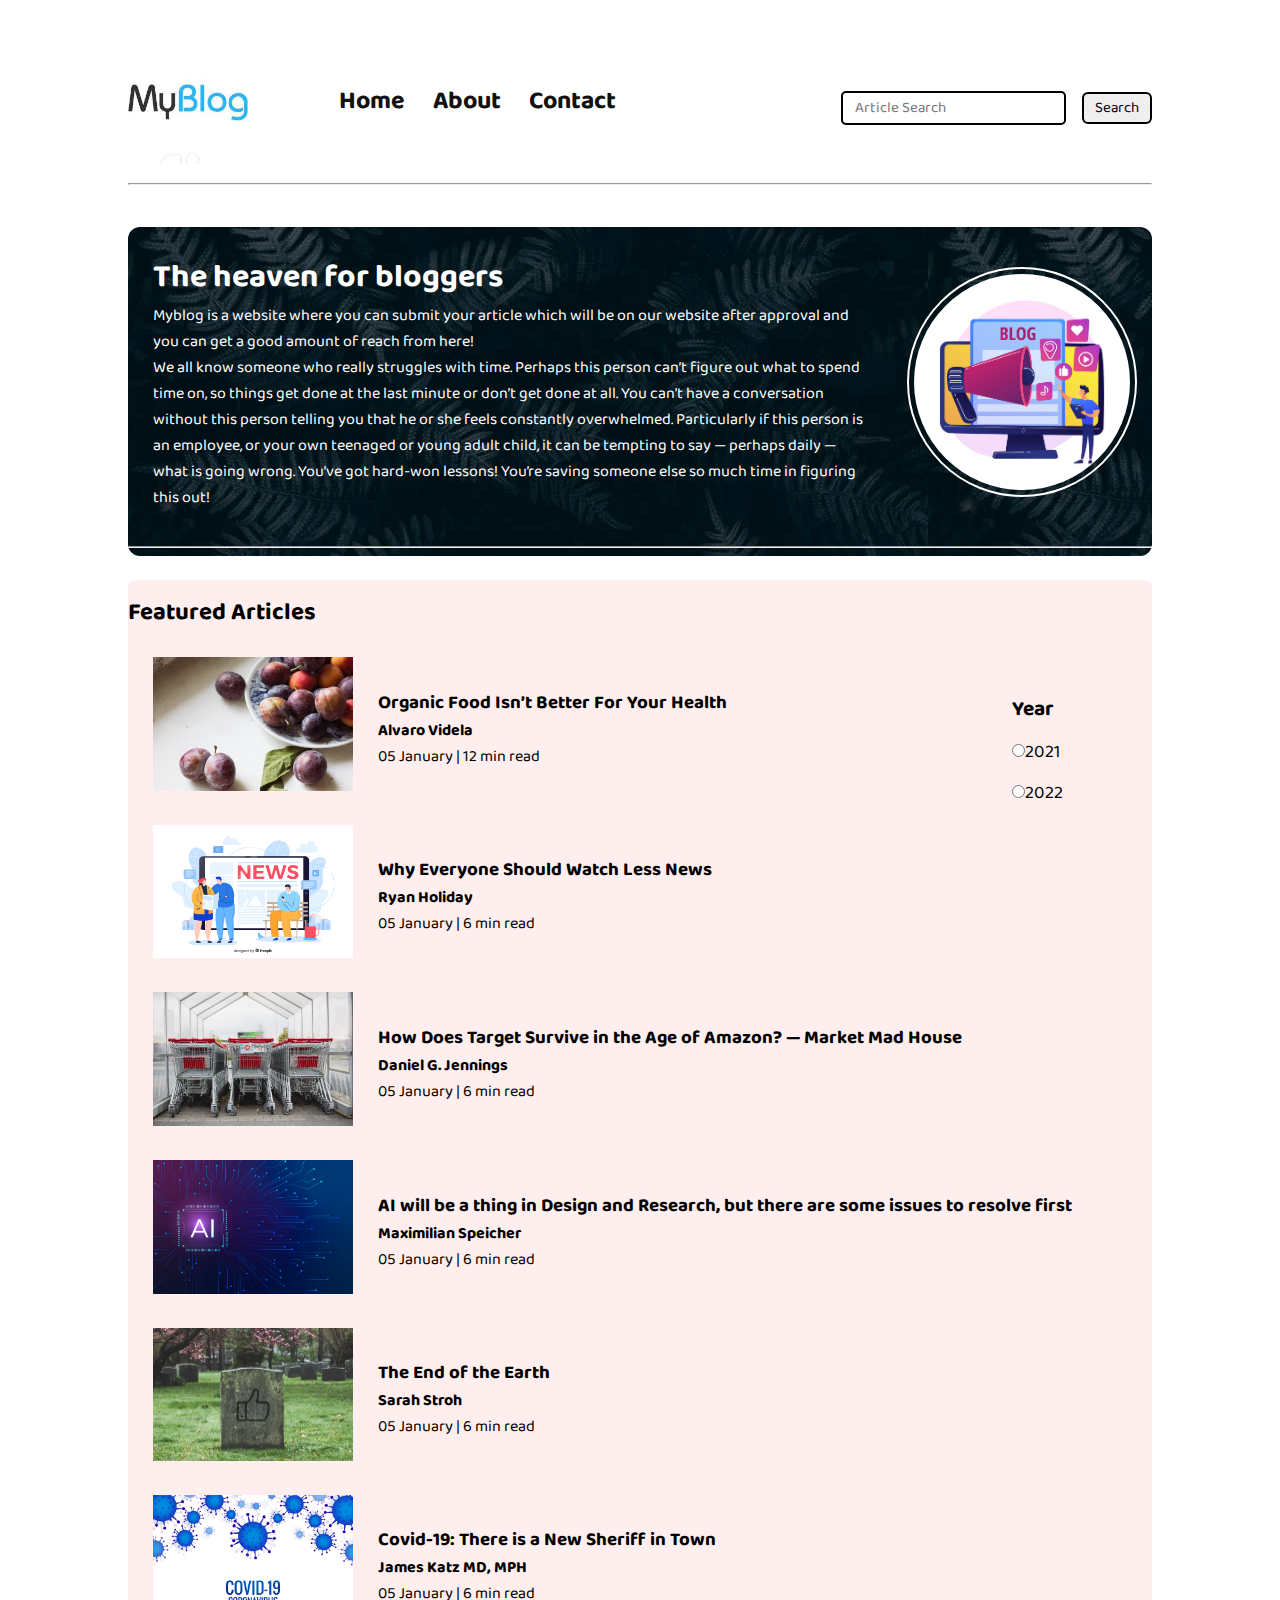
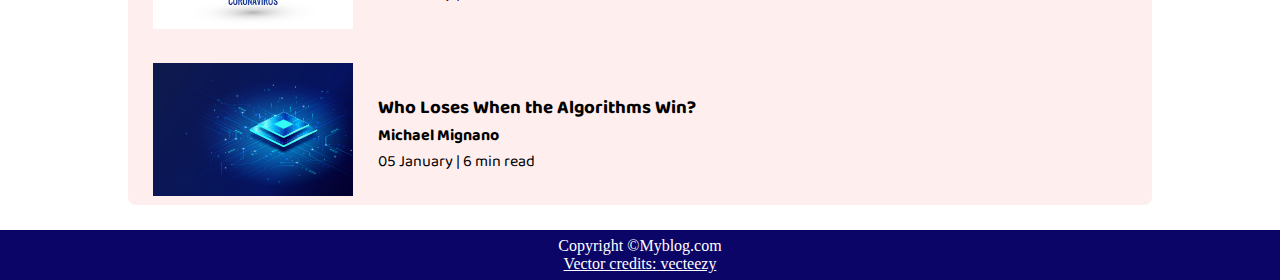
<file: index.html>
<!DOCTYPE html>
<html lang="en">

<head>
    <meta charset="UTF-8">
    <meta http-equiv="X-UA-Compatible" content="IE=edge">
    <meta name="viewport" content="width=device-width, initial-scale=1.0">
    <link rel="stylesheet" href="css/utils.css">
    <link rel="stylesheet" href="css/style.css">
    <link rel="stylesheet" href="css/mobile.css">
    <title>Blog - Heaven Here</title>
</head>

<body>
    <nav class="navigation max-width1 m-auto">
        <div class="nav-left">
            <a href="/">
                <span><img src="img/download.jpeg" width="120px" alt=""></span>
                <ul>
                    <li><a href="/">Home</a></li>
                    <li><a href="#">About</a></li>
                    <li><a href="/contact.html">Contact</a></li>
            </a>
            </ul>
        </div>
        <div class="nav-right">
            <form action="/search.html">
                <input class="form-input" type="text" name="query" placeholder="Article Search">
                <button class="btn">Search</button>
            </form>

        </div>

    </nav>
    <div class="max-width1 m-auto my-2">
        <hr>
    </div>

    <div class="content max-width1 m-auto">

        <div class="content-left">

            <h1>The heaven for bloggers </h1>
            <p>Myblog is a website where you can submit your article which
                will be on our website after approval and you can get a good amount
                of reach from here!</p>
            <p>
                We all know someone who really struggles with time.
                Perhaps this person can’t figure out what to spend
                time on, so things get done at the last minute or don’t
                get done at all. You can’t have a conversation without
                this person telling you that he or she feels constantly overwhelmed.

                Particularly if this person is an employee, or your own
                teenaged or young adult child, it can be tempting to say — perhaps
                daily — what is going wrong. You’ve got hard-won lessons! You’re saving someone
                else so much time in figuring this out!


            </p>
        </div>
        <div class="content-right">
            <img src="img/blog.jpg" alt="Myblog">
        </div>



    </div>
    <div class="max-width1 m-auto">
        <hr>
    </div>
    <div class="home-articles max-width1 m-auto font1">
        <h2>Featured Articles</h2>
        <div class="year-box adjust-year">
            <div>
                <h3>Year</h3>
            </div>

            <div> <input type="radio" name="year" id="">2021</div>

            <div><input type="radio" name="year" id="">2022</div>
        </div>
        <div class="home-article">
            <div class="home-article-img">
                <img src="img/food.jpg" alt="article">
            </div>

            <div class="home-article-content font1">

                <a href="/blogpost.html">
                    <h3>Organic Food Isn’t Better For Your Health</h3>
                </a>

                <h4>Alvaro Videla</h4>
                <span>05 January | 12 min read </span>
            </div>
        </div>

        <div class="home-article">
            <div class="home-article-img">
                <img src="img/news.jpg" alt="article">
            </div>

            <div class="home-article-content font1">
                <a href="/blogpost.html">
                    <h3>Why Everyone Should Watch Less News</h3>
                </a>
                <h4>Ryan Holiday</h4>
                <span>05 January | 6 min read </span>
            </div>
        </div>

        <div class="home-article">
            <div class="home-article-img">
                <img src="img/amazon.jpeg" alt="article">
            </div>

            <div class="home-article-content font1">
                <a href="/blogpost.html">
                    <h3>How Does Target Survive in the Age of Amazon? — Market Mad House</h3>
                </a>
                <h4>Daniel G. Jennings</h4>
                <span>05 January | 6 min read </span>
            </div>
        </div>

        <div class="home-article">
            <div class="home-article-img">
                <img src="img/ai.jpeg" alt="article">
            </div>

            <div class="home-article-content font1">
                <a href="/blogpost.html">
                    <h3>AI will be a thing in Design and Research, but there are some issues to resolve first</h3>
                </a>
                <h4>Maximilian Speicher</h4>
                <span>05 January | 6 min read </span>
            </div>
        </div>

        <div class="home-article">
            <div class="home-article-img">
                <img src="img/end.jpg" alt="article">
            </div>

            <div class="home-article-content font1">
                <a href="/blogpost.html">
                    <h3>The End of the Earth</h3>
                </a>
                <h4>Sarah Stroh</h4>
                <span>05 January | 6 min read </span>
            </div>
        </div>

        <div class="home-article">
            <div class="home-article-img">
                <img src="img/covid.jpg" alt="article">
            </div>

            <div class="home-article-content font1">
                <a href="/blogpost.html">
                    <h3>Covid-19: There is a New Sheriff in Town</h3>
                </a>
                <h4>James Katz MD, MPH</h4>
                <span>05 January | 6 min read </span>
            </div>
        </div>

        <div class="home-article">
            <div class="home-article-img">
                <img src="img/tech.jpg" alt="article">
            </div>

            <div class="home-article-content font1">
                <a href="/blogpost.html">
                    <h3>Who Loses When the Algorithms Win?</h3>
                </a>
                <h4>Michael Mignano</h4>
                <span>05 January | 6 min read </span>
            </div>
        </div>

    </div>

    <div class="footer m-auto">
        <p>
            Copyright &copy;Myblog.com
        </p>
        <a href="https://www.vecteezy.com/free-vector/typing"> Vector credits: vecteezy</a>

    </div>
</body>

</html>
</file>
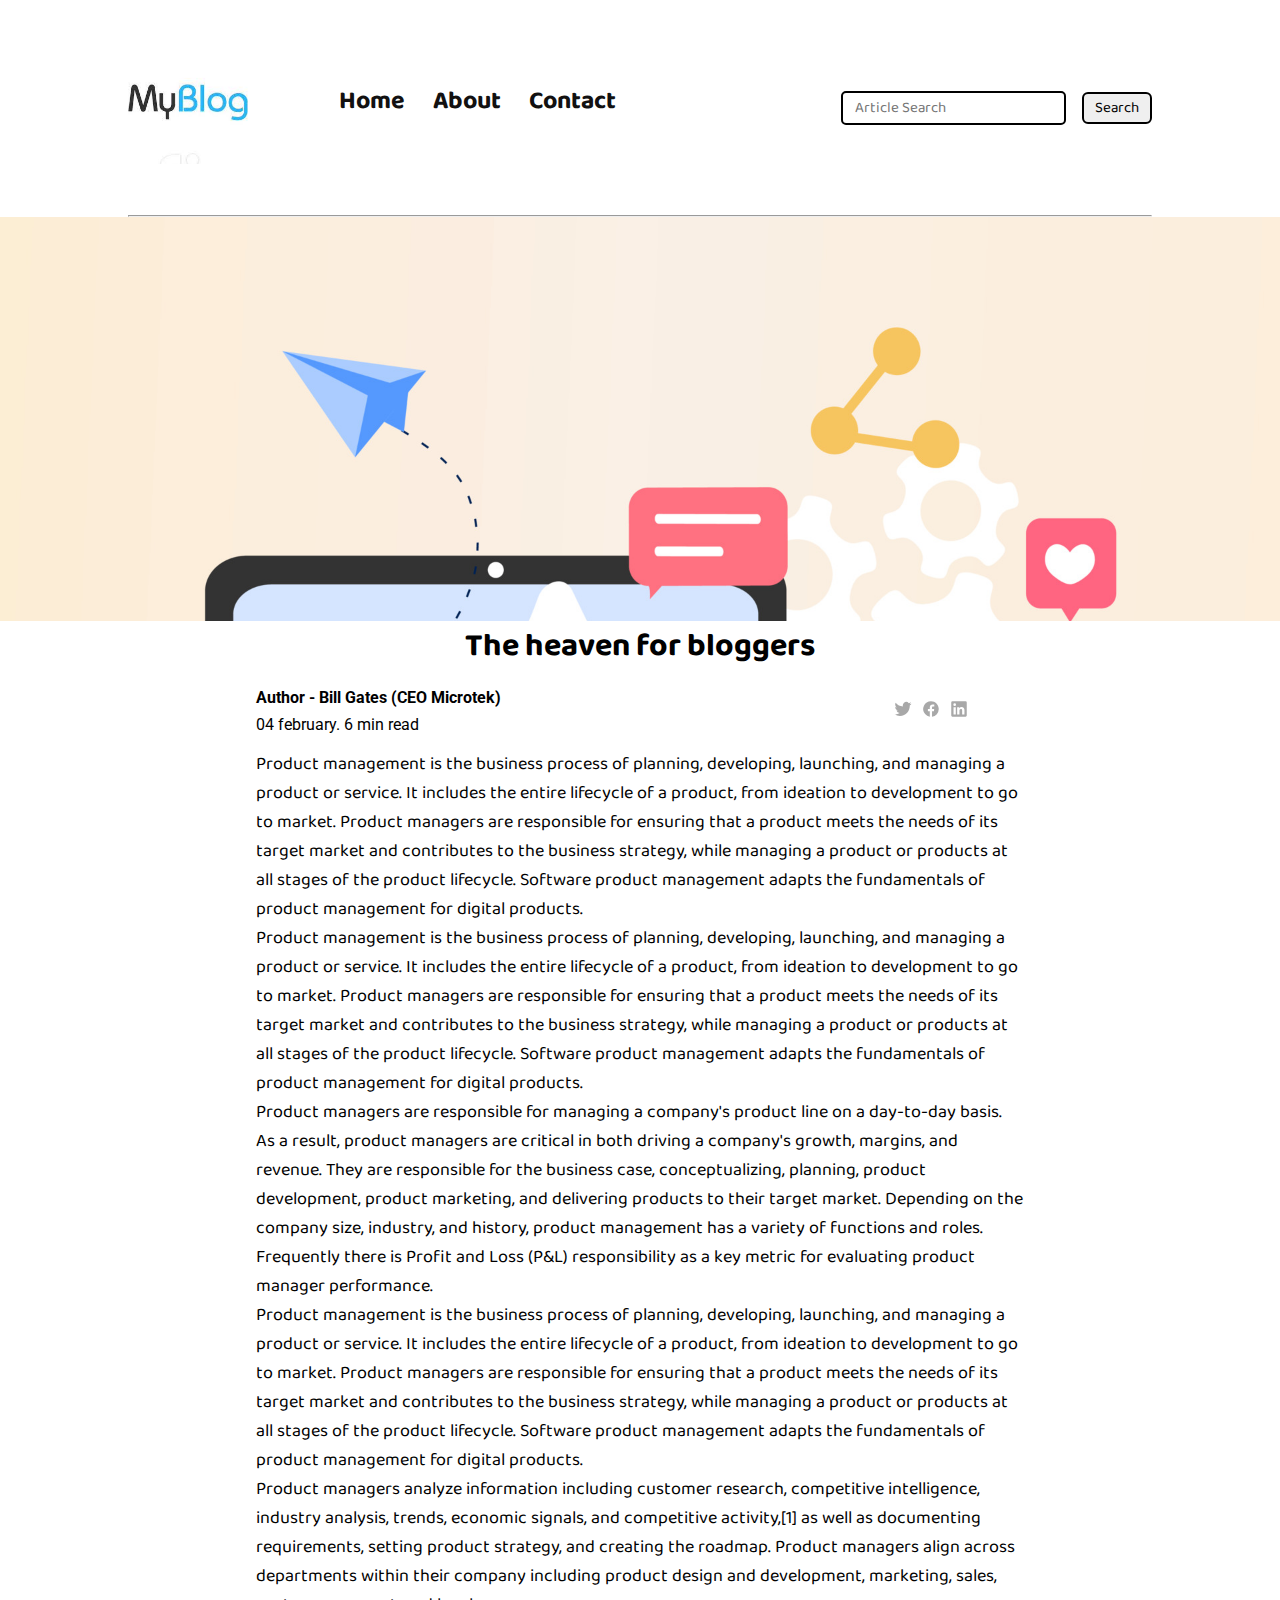
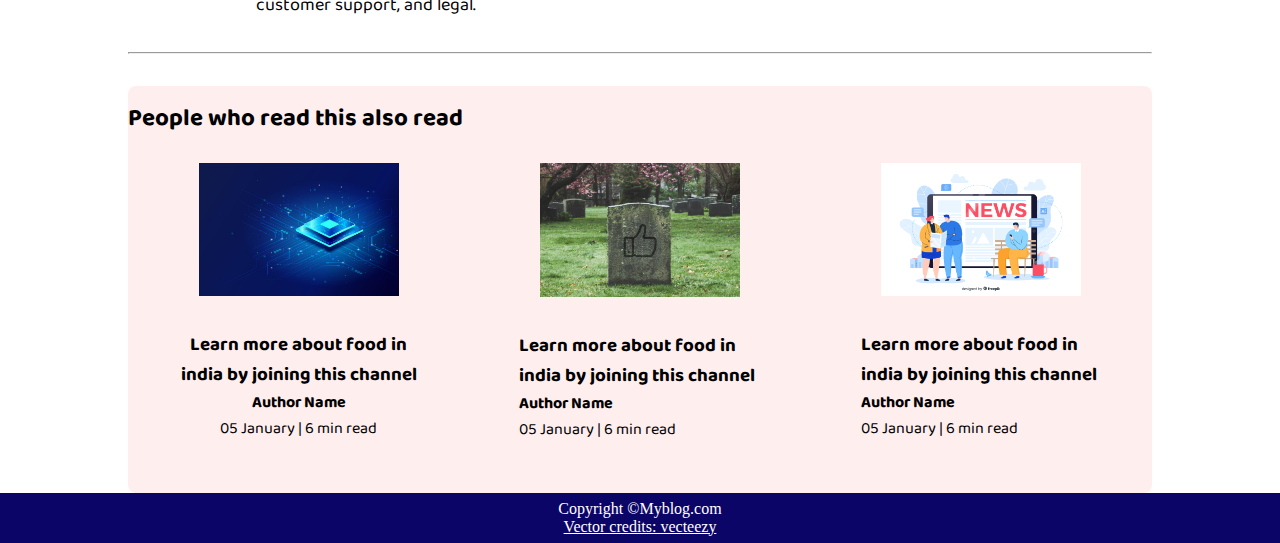
<file: blogpost.html>
<!DOCTYPE html>
<html lang="en">

<head>
    <meta charset="UTF-8">
    <meta http-equiv="X-UA-Compatible" content="IE=edge">
    <meta name="viewport" content="width=device-width, initial-scale=1.0">
    <link rel="stylesheet" href="css/utils.css">
    <link rel="stylesheet" href="css/style.css">
    <link rel="stylesheet" href="css/blogpost.css">
    <link rel="stylesheet" href="css/mobile.css">
    <title>Blog - Heaven Here</title>
</head>

<body>
    <nav class="navigation max-width1 m-auto">
        <div class="nav-left">
            <a href="/">
                <span><img src="img/download.jpeg" width="120px" alt=""></span>
                <ul>
                    <li><a href="/">Home</a></li>
                    <li><a href="#">About</a></li>
                    <li><a href="/contact.html">Contact</a></li>
            </a>
            </ul>
        </div>
        <div class="nav-right">
            <form action="/search.html">
                <input class="form-input" type="text" name="query" placeholder="Article Search">
                <button class="btn">Search</button>
            </form>

        </div>

    </nav>
    <div class="max-width1 m-auto my-3">
        <hr>
    </div>
    <div class="post-img">
        <img src="img/no.jpg" alt="">
    </div>

    <div class="blog-post-content max-width2 m-auto my-2">
        <h1 class="font1">The heaven for bloggers</h1>
        <div class="blogpost-meta">
            <div class="author-info">
                <div>
                    <b>Author - Bill Gates (CEO Microtek)</b>
                </div>
                <div>04 february. 6 min read</div>
            </div>
            <div class="Social">
                <svg width="24" height="24" viewBox="0 0 24 24" fill="none">
                    <path
                        d="M20 5.34c-.67.41-1.4.7-2.18.87a3.45 3.45 0 0 0-5.02-.1 3.49 3.49 0 0 0-1.02 2.47c0 .28.03.54.07.8a9.91 9.91 0 0 1-7.17-3.66 3.9 3.9 0 0 0-.5 1.74 3.6 3.6 0 0 0 1.56 2.92 3.36 3.36 0 0 1-1.55-.44V10c0 1.67 1.2 3.08 2.8 3.42-.3.06-.6.1-.94.12l-.62-.06a3.5 3.5 0 0 0 3.24 2.43 7.34 7.34 0 0 1-4.36 1.49l-.81-.05a9.96 9.96 0 0 0 5.36 1.56c6.4 0 9.91-5.32 9.9-9.9v-.5c.69-.49 1.28-1.1 1.74-1.81-.63.3-1.3.48-2 .56A3.33 3.33 0 0 0 20 5.33"
                        fill="#A8A8A8"></path>
                </svg>
                <svg width="24" height="24" viewBox="0 0 24 24" fill="none">
                    <path
                        d="M19.75 12.04c0-4.3-3.47-7.79-7.75-7.79a7.77 7.77 0 0 0-5.9 12.84 7.77 7.77 0 0 0 4.69 2.63v-5.49h-1.9v-2.2h1.9v-1.62c0-1.88 1.14-2.9 2.8-2.9.8 0 1.49.06 1.69.08v1.97h-1.15c-.91 0-1.1.43-1.1 1.07v1.4h2.17l-.28 2.2h-1.88v5.52a7.77 7.77 0 0 0 6.7-7.71"
                        fill="#A8A8A8"></path>
                </svg>
                <svg width="24" height="24" viewBox="0 0 24 24" fill="none">
                    <path
                        d="M19.75 5.39v13.22a1.14 1.14 0 0 1-1.14 1.14H5.39a1.14 1.14 0 0 1-1.14-1.14V5.39a1.14 1.14 0 0 1 1.14-1.14h13.22a1.14 1.14 0 0 1 1.14 1.14zM8.81 10.18H6.53v7.3H8.8v-7.3zM9 7.67a1.31 1.31 0 0 0-1.3-1.32h-.04a1.32 1.32 0 0 0 0 2.64A1.31 1.31 0 0 0 9 7.71v-.04zm8.46 5.37c0-2.2-1.4-3.05-2.78-3.05a2.6 2.6 0 0 0-2.3 1.18h-.07v-1h-2.14v7.3h2.28V13.6a1.51 1.51 0 0 1 1.36-1.63h.09c.72 0 1.26.45 1.26 1.6v3.91h2.28l.02-4.43z"
                        fill="#A8A8A8"></path>
                </svg>
            </div>
        </div>
        <p class="font1">Product management is the business process of planning, developing,
            launching, and managing a product or service. It includes the entire lifecycle of a product,
            from ideation to development to go to market. Product managers are responsible for ensuring that a
            product meets the needs of its target market and contributes to the business strategy, while managing a
            product or products at
            all stages of the product lifecycle. Software product management adapts the fundamentals of product
            management for digital products.

        </p>
        <p class="font1">Product management is the business process of planning, developing,
            launching, and managing a product or service. It includes the entire lifecycle of a product,
            from ideation to development to go to market. Product managers are responsible for ensuring that a
            product meets the needs of its target market and contributes to the business strategy, while managing a
            product or products at
            all stages of the product lifecycle. Software product management adapts the fundamentals of product
            management for digital products.

        </p>
        <p class="font1">
            Product managers are responsible for managing a company's product line on a day-to-day basis. As a result,
            product managers are critical in both driving a company's growth,
            margins, and revenue. They are responsible for the business case, conceptualizing, planning, product
            development, product marketing, and delivering products to their target market. Depending
            on the company size, industry, and history, product management has a variety of functions and roles.
            Frequently there is Profit and Loss (P&L) responsibility as a key metric for evaluating product manager
            performance.
        </p>
        <p class="font1">Product management is the business process of planning, developing,
            launching, and managing a product or service. It includes the entire lifecycle of a product,
            from ideation to development to go to market. Product managers are responsible for ensuring that a
            product meets the needs of its target market and contributes to the business strategy, while managing a
            product or products at
            all stages of the product lifecycle. Software product management adapts the fundamentals of product
            management for digital products.

        </p>
        <p class="font1">
            Product managers analyze information including customer research, competitive intelligence, industry
            analysis, trends, economic signals, and competitive activity,[1] as well as documenting requirements,
            setting product strategy,
            and creating the roadmap. Product managers align across departments within their company including product
            design and development, marketing, sales, customer support, and legal.
        </p>
    </div>

    <div class="max-width1 m-auto">
        <hr>
    </div>
    <div class="home-articles max-width1 m-auto font1">
        <h2>People who read this also read</h2>
        <div class="row">

            <div class="home-article more">
                <div class="home-article-img">
                    <img src="img/tech.jpg" alt="article">
                </div>

                <div class="home-article-content font1 center">

                    <a href="/blogpost.html">
                        <h3>Learn more about food in india by joining
                            this channel </h3>
                    </a>

                    <h4>Author Name</h4>
                    <span>05 January | 6 min read </span>
                </div>
            </div>
            <div class="home-article more">
                <div class="home-article-img">
                    <img src="img/end.jpg" alt="article">
                </div>

                <div class="home-article-content font1">

                    <a href="/blogpost.html">
                        <h3>Learn more about food in india by joining
                            this channel </h3>
                    </a>

                    <h4>Author Name</h4>
                    <span>05 January | 6 min read </span>
                </div>
            </div>
            <div class="home-article more">
                <div class="home-article-img">
                    <img src="img/news.jpg" alt="article">
                </div>

                <div class="home-article-content font1">

                    <a href="/blogpost.html">
                        <h3>Learn more about food in india by joining
                            this channel </h3>
                    </a>

                    <h4>Author Name</h4>
                    <span>05 January | 6 min read </span>
                </div>
            </div>


        </div>
    </div>

    <div class="footer m-auto">
        <p>
            Copyright &copy;Myblog.com
        </p>
        <a href="https://www.vecteezy.com/free-vector/typing"> Vector credits: vecteezy</a>

    </div>
</body>

</html>
</file>
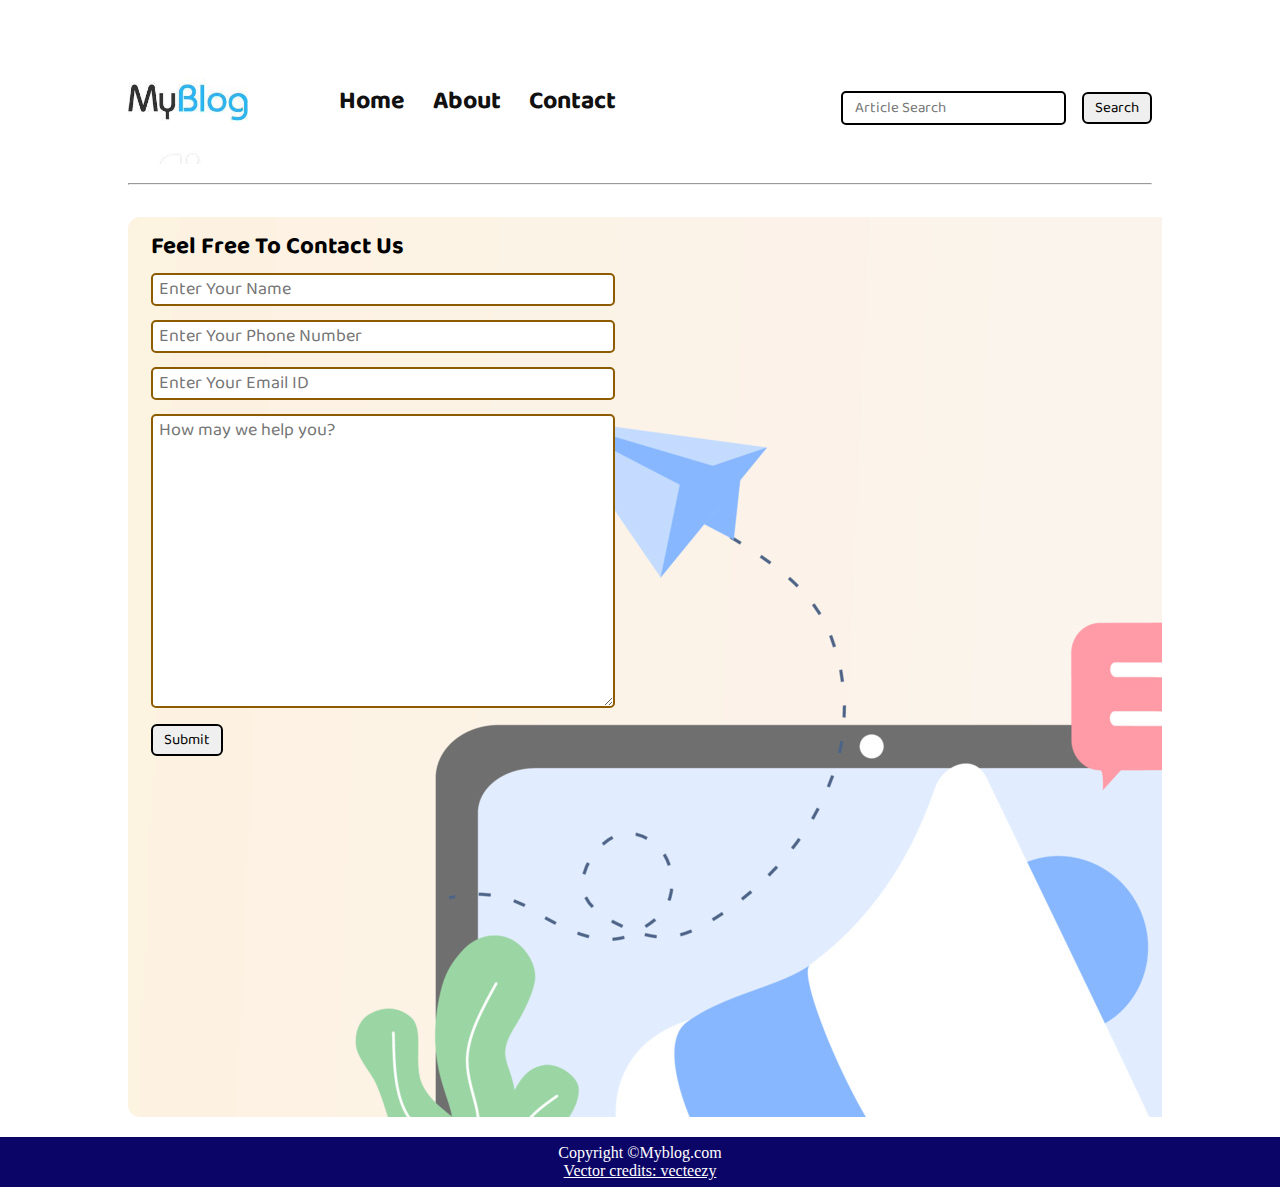
<file: contact.html>
<!DOCTYPE html>
<html lang="en">

<head>
    <meta charset="UTF-8">
    <meta http-equiv="X-UA-Compatible" content="IE=edge">
    <meta name="viewport" content="width=device-width, initial-scale=1.0">
    <link rel="stylesheet" href="css/utils.css">
    <link rel="stylesheet" href="css/style.css">
    <link rel="stylesheet" href="css/contact.css">
    <link rel="stylesheet" href="css/mobile.css">
    <title>Blog - Heaven Here</title>
</head>

<body>
    <nav class="navigation max-width1 m-auto">
        <div class="nav-left">
            <a href="/">
                <span><img src="img/download.jpeg" width="120px" alt=""></span>
                <ul>
                    <li><a href="/">Home</a></li>
                    <li><a href="#">About</a></li>
                    <li><a href="/contact.html">Contact</a></li>
            </a>
            </ul>
        </div>
        <div class="nav-right">
            <form action="/search.html">
                <input class="form-input" type="text" name="query" placeholder="Article Search">
                <button class="btn">Search</button>
            </form>

        </div>

    </nav>
    <div class="max-width1 m-auto my-2">
        <hr>
    </div>
    <div class="contact-content font1 max-width1 m-auto">
        <div class="max-width1 m-auto mx-1">

            <h2>Feel Free To Contact Us </h2>
            <div class="contact-form">
                <div class="form-box">
                    <input type="text" placeholder="Enter Your Name">
                </div>
                <div class="form-box">
                    <input type="text" placeholder="Enter Your Phone Number">
                </div>
                <div class="form-box">
                    <input type="text" placeholder="Enter Your Email ID">
                </div>
                <div class="form-box">
                    <textarea name="" id="" cols="30" rows="10" placeholder="How may we help you?"></textarea>
                </div>
                <div class="form-box">
                    <button class="btn ">Submit</button>
                </div>
            </div>
        </div>

    </div>




    <div class="footer m-auto">
        <p>
            Copyright &copy;Myblog.com
        </p>
        <a href="https://www.vecteezy.com/free-vector/typing"> Vector credits: vecteezy</a>

    </div>
</body>

</html>
</file>
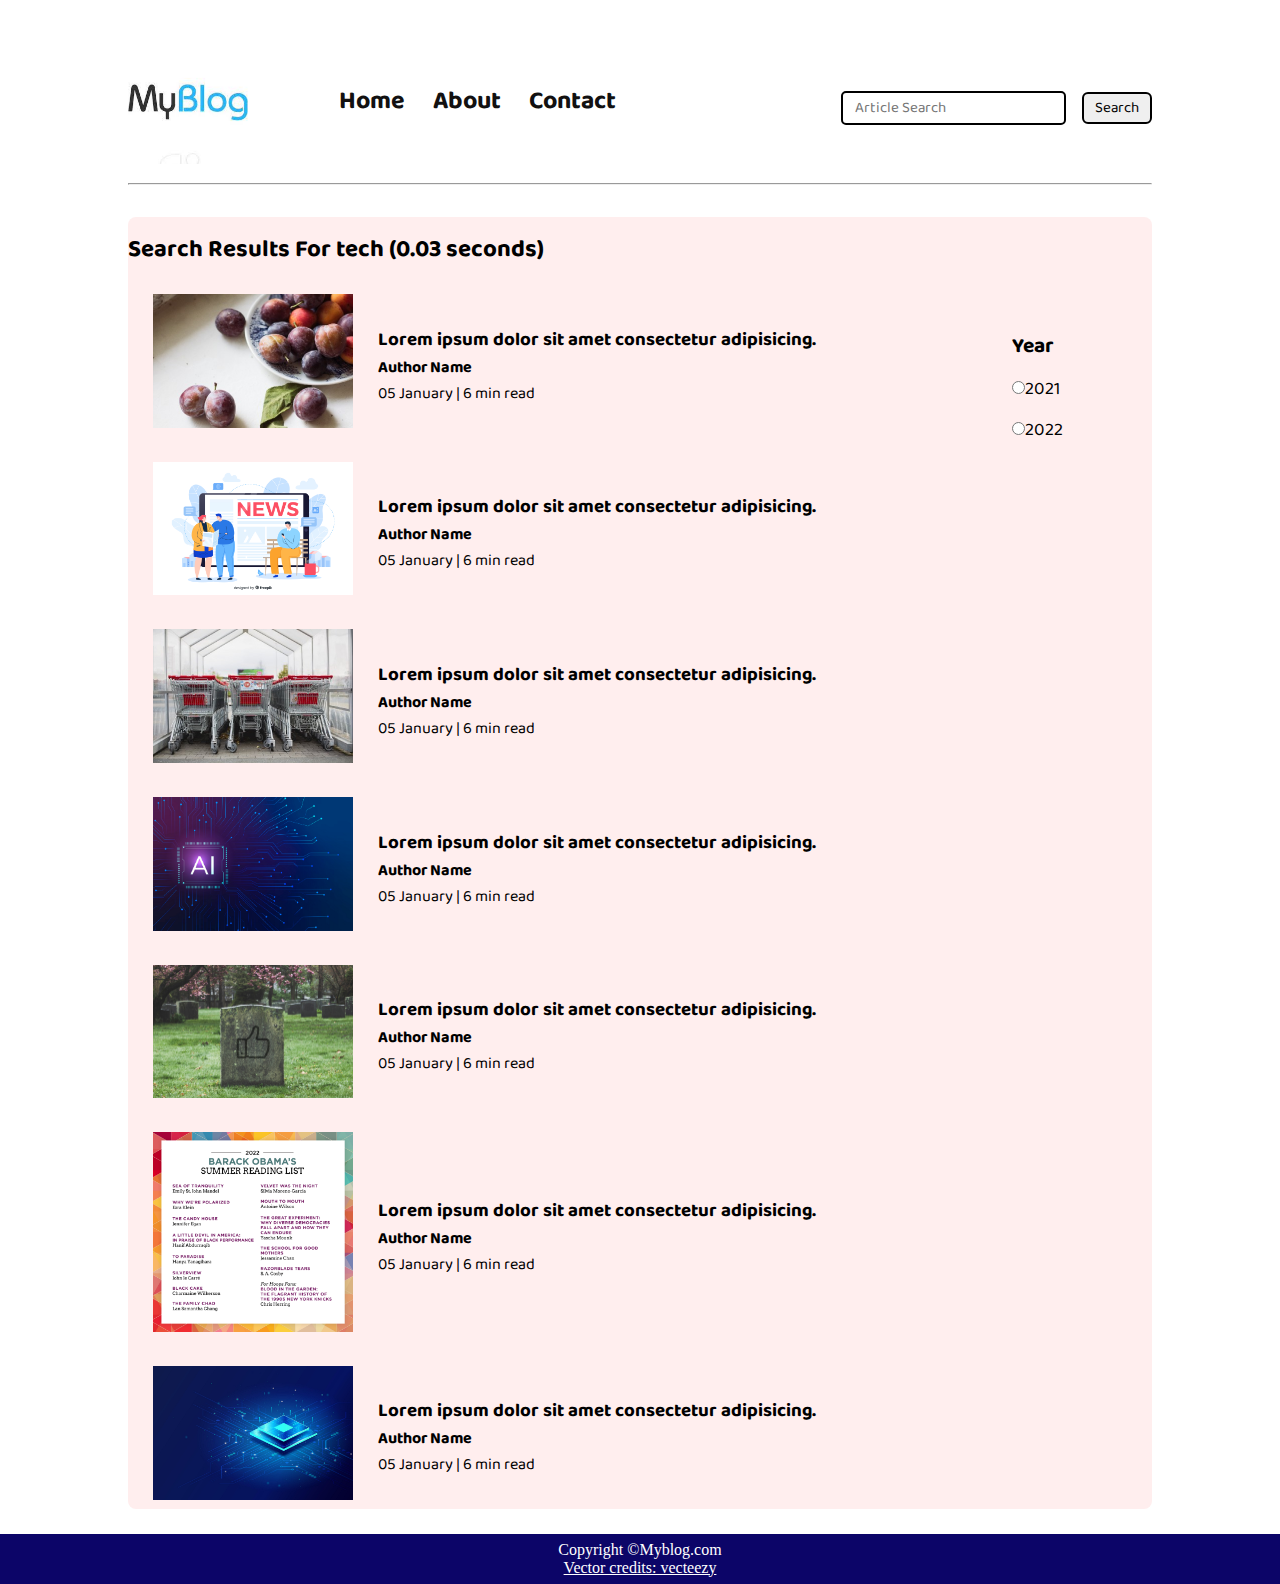
<file: search.html>
<!DOCTYPE html>
<html lang="en">

<head>
    <meta charset="UTF-8">
    <meta http-equiv="X-UA-Compatible" content="IE=edge">
    <meta name="viewport" content="width=device-width, initial-scale=1.0">
    <link rel="stylesheet" href="css/utils.css">
    <link rel="stylesheet" href="css/style.css">
    <link rel="stylesheet" href="css/mobile.css">
    <title>Blog - Heaven Here</title>
</head>

<body>
    <nav class="navigation max-width1 m-auto">
        <div class="nav-left">
            <a href="/">
                <span><img src="img/download.jpeg" width="120px" alt=""></span>
                <ul>
                    <li><a href="/">Home</a></li>
                    <li><a href="#">About</a></li>
                    <li><a href="/contact.html">Contact</a></li>
            </a>
            </ul>
        </div>
        <div class="nav-right">
            <form action="/search.html">
                <input class="form-input" type="text" name="query" placeholder="Article Search">
                <button class="btn">Search</button>
            </form>

        </div>

    </nav>


    <div class="max-width1 m-auto my-2">
        <hr>
    </div>
    <div class="home-articles max-width1 m-auto font1">

        <h2>Search Results For tech (0.03 seconds)</h2>
        <div class="year-box adjust-year">
            <div>
                <h3>Year</h3>
            </div>

            <div> <input type="radio" name="year" id="">2021</div>

            <div><input type="radio" name="year" id="">2022</div>
        </div>

        <div class="home-article">
            <div class="home-article-img">
                <img src="img/food.jpg" alt="article">
            </div>

            <div class="home-article-content font1">

                <a href="/blogpost.html">
                    <h3>Lorem ipsum dolor sit amet consectetur adipisicing.</h3>
                </a>

                <h4>Author Name</h4>
                <span>05 January | 6 min read </span>
            </div>
        </div>

        <div class="home-article">
            <div class="home-article-img">
                <img src="img/news.jpg" alt="article">
            </div>

            <div class="home-article-content font1">
                <a href="/blogpost.html">
                    <h3>Lorem ipsum dolor sit amet consectetur adipisicing.</h3>
                </a>
                <h4>Author Name</h4>
                <span>05 January | 6 min read </span>
            </div>
        </div>

        <div class="home-article">
            <div class="home-article-img">
                <img src="img/amazon.jpeg" alt="article">
            </div>

            <div class="home-article-content font1">
                <a href="/blogpost.html">
                    <h3>Lorem ipsum dolor sit amet consectetur adipisicing.</h3>
                </a>
                <h4>Author Name</h4>
                <span>05 January | 6 min read </span>
            </div>
        </div>

        <div class="home-article">
            <div class="home-article-img">
                <img src="img/ai.jpeg" alt="article">
            </div>

            <div class="home-article-content font1">
                <a href="/blogpost.html">
                    <h3>Lorem ipsum dolor sit amet consectetur adipisicing.</h3>
                </a>
                <h4>Author Name</h4>
                <span>05 January | 6 min read </span>
            </div>
        </div>

        <div class="home-article">
            <div class="home-article-img">
                <img src="img/end.jpg" alt="article">
            </div>

            <div class="home-article-content font1">
                <a href="/blogpost.html">
                    <h3>Lorem ipsum dolor sit amet consectetur adipisicing.</h3>
                </a>
                <h4>Author Name</h4>
                <span>05 January | 6 min read </span>
            </div>
        </div>

        <div class="home-article">
            <div class="home-article-img">
                <img src="img/sum.jpg" alt="article">
            </div>

            <div class="home-article-content font1">
                <a href="/blogpost.html">
                    <h3>Lorem ipsum dolor sit amet consectetur adipisicing.</h3>
                </a>
                <h4>Author Name</h4>
                <span>05 January | 6 min read </span>
            </div>
        </div>

        <div class="home-article">
            <div class="home-article-img">
                <img src="img/tech.jpg" alt="article">
            </div>

            <div class="home-article-content font1">
                <a href="/blogpost.html">
                    <h3>Lorem ipsum dolor sit amet consectetur adipisicing.</h3>
                </a>
                <h4>Author Name</h4>
                <span>05 January | 6 min read </span>
            </div>
        </div>

    </div>

    <div class="footer m-auto">
        <p>
            Copyright &copy;Myblog.com
        </p>
        <a href="https://www.vecteezy.com/free-vector/typing"> Vector credits: vecteezy</a>

    </div>
</body>

</html>
</file>
<file: css/utils.css>
@import url('https://fonts.googleapis.com/css2?family=Roboto&display=swap');
@import url('https://fonts.googleapis.com/css2?family=Baloo+Bhai+2:wght@500&display=swap');

:root {
    --main-bg-color: green;
    --font1: 'Baloo Bhai 2', cursive;
    --font2: 'Roboto', sans-serif;



}

.center {
    text-align: center;
}

.font1 {
    font-family: var(--font1);
}

.font2 {
    font-family: var(--font2);
}

.max-width1 {
    max-width: 80vw;
}

.max-width2 {
    max-width: 60vw;
}

.m-auto {
    margin: auto;
}

.mx-1 {
    margin-left: 23px;
    margin-right: 23px;
}

.my-2 {

    margin-bottom: 32px;
}

.my-3 {
    margin-top: 32px;
}

.btn {
    padding: 0px 11px;
    padding-top: 2px;
    padding-bottom: 2px;
    border: 2px solid black;
    border-radius: 6px;
    font-family: var(--font1);
    font-size: 15px;
    cursor: pointer;
    transition: all 0.2s ease-in-out;
}

.btn:hover {
    color: white;
    background: var(--main-bg-color);
}

.form-input {
    font-family: var(--font1);
    padding: 0px 12px;
    padding-top: 3px;
    padding-bottom: 3px;
    font-size: 15px;
    border: 2px solid black;
    border-radius: 5px;
    margin: 0 10px;
}

.form-box input,
textarea {
    width: 35vw;
    padding: 0px 6px;
    margin: 7px 0px;
    font-size: 18px;
    font-family: var(--font1);
    border: 2px solid rgb(142, 92, 0);
    border-radius: 5px;
}
</file>
<file: css/style.css>
* {
    margin: 0;
    padding: 0;
}

.navigation {
    margin-top: 25px;
    font-family: var(--font1);
    /* height: 74px;*/
    /*background-color: blueviolet;*/
    display: flex;
    justify-content: space-between;
    align-items: center;


}

.nav-left {
    display: flex;


}

.nav-left span {
    font-size: 35px;
    padding-top: 5px;
}

.nav-left ul {

    display: flex;
    align-items: center;
    margin: 0 77px;
    font-size: 25px;
    font-weight: bold;
    padding-bottom: 5px;
}

.nav-left ul li {
    list-style: none;
    margin: 0 14px;

    font-family: var(--font1);
    transition: all 0.3s ease-in-out;


}

.nav-left ul li a {
    text-decoration: none;
    color: rgb(18, 17, 17);
}

.nav-left ul li a:hover {
    color: var(--main-bg-color);
    font-weight: bolder;

}


.nav-right {
    font-size: 30px;

}

.nav-left img {
    margin-top: 19px;
}

.content {
    height: 100%;
    color: white;
    /*background-color: rgb(218, 208, 237);*/
    display: flex;
    margin-top: 12px;
    /* background-image: url('../img/back2.jpg');*/
    padding: 10px;
    position: relative;
}

.content::after {
    content: "";
    background-image: url('../img/back2.jpg');
    position: absolute;
    width: 80vw;
    height: inherit;
    opacity: 1;
    border-radius: 12px;
    z-index: -1;


}


.content-left {
    font-family: var(--font1);

    display: flex;
    flex-direction: column;
    justify-content: center;
    padding: 25px;
}


.content-right {

    display: flex;
    align-items: center;
    justify-content: center;
    padding: 15px;
}

.content-right img {
    height: 216px;
    border: 2px solid white;
    border-radius: 115px;
    padding: 5px;
}



.home-articles {

    padding-top: 13px;
    background-color: rgb(255 238 238);
    margin-top: 32px;
    position: relative;
    border-radius: 8px;
}

.year-box {
    position: absolute;
    width: 140px;
    height: 180px;
    right: 0px;
    top: 100px;
    font-size: 18px;
}

.year-box div {
    margin: 12px 0px;
}

.home-article {
    display: flex;
    margin: 25px;

}

.home-article-content {
    align-self: center;
    padding: 25px;
}

.home-article img {
    width: 200px;
}

.home-article-content a {
    text-decoration: none;
    color: black;
}

/*.home-articles{}*/

.footer {
    height: 50px;
    display: flex;
    align-items: center;
    justify-content: center;
    background-color: rgb(12, 5, 104);
    color: white;
    flex-direction: column;


}

.footer a {
    color: white;

}
</file>
<file: css/mobile.css>
@media screen and (max-width:1200px) {
    .navigation {
        flex-direction: column;
        margin-bottom: 23px;
    }

    .nav-left {
        flex-direction: column;
        text-align: center;
    }

    .content-right {

        display: none;
    }

    .home-article {
        flex-direction: column;
    }

    .home-article-img {
        text-align: center;
    }

    .year-box {
        top: 25px;
        left: 50vw;
        display: flex;
        font-size: 8px;
        margin-left: 10px;
    }

    .year-box div {
        padding: 0px 3px;
        margin: 0;
    }

    .home-article img {
        width: 65vw;
    }

    .form-input {
        width: 50%;
    }

    .form-box input,
    textarea {
        width: 66vw;
    }

    .row {
        flex-direction: column;
    }

    .Social {
        padding: 0;
    }

    .post-img {
        height: auto;
    }

    .adjust-year {
        position: static;
        padding: 12px 0px;
        height: auto;
        display: flex;
        justify-content: flex-end;
        width: auto;
    }
}
</file>
<file: css/blogpost.css>
.post-img {
    height: 404px;
    overflow: hidden;

}

.post-img img {
    width: 100%;
}

.blog-post-content {
    /*background-color: rebeccapurple;*/
}

.blog-post-content h1 {
    text-align: center;

}

.blog-post-content p {

    font-size: 18px;
}

.row {
    display: flex;

}

.more {
    flex-direction: column;
    align-items: center;
}

.blogpost-meta {

    display: flex;
    justify-content: space-between;
}

.author-info {
    margin: 12px 0;
}

.author-info div {
    padding: 4px 0px;
    font-family: var(--font2);

}

.Social {
    padding-right: 53px;
    align-self: center;
    cursor: pointer;

}
</file>
<file: css/contact.css>
.contact-content {
    height: 100vh;
    /*background-color: rgb(218, 208, 237);*/
    margin-top: 12px;
    /* background-image: url('../img/back2.jpg');*/
    padding: 10px;
    position: relative;
    overflow: hidden;
}

.contact-content::after {
    content: "";
    background-image: url('../img/no.jpg');
    position: absolute;
    top: 0;
    width: 100vw;
    height: inherit;
    opacity: 0.7;
    border-radius: 12px;
    z-index: -1;
}
</file>
